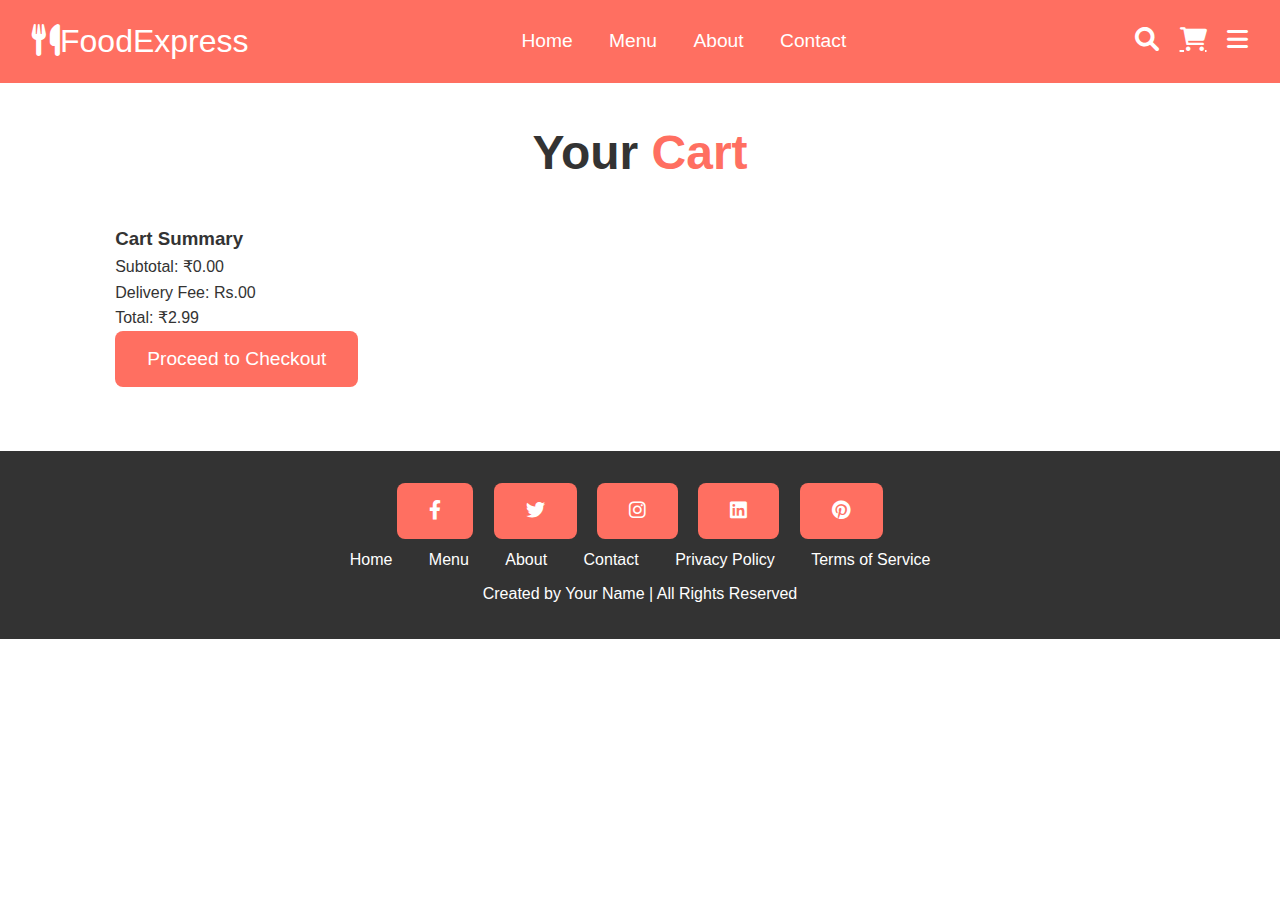
<file: cart.html>
<!DOCTYPE html>
<html lang="en">
<head>
    <meta charset="UTF-8">
    <meta name="viewport" content="width=device-width, initial-scale=1.0">
    <title>Your Cart - FoodExpress</title>
    <link rel="stylesheet" href="style.css">
    <link rel="stylesheet" href="responsive.css">
    <link rel="stylesheet" href="https://cdnjs.cloudflare.com/ajax/libs/font-awesome/6.0.0-beta3/css/all.min.css">
</head>
<body>
    <!-- Header Section -->
    <header>
        <a href="index.html" class="logo"><i class="fas fa-utensils"></i>FoodExpress</a>
        
        <nav class="navbar">
            <a href="index.html">Home</a>
            <a href="menu.html">Menu</a>
            <a href="about.html">About</a>
            <a href="contact.html">Contact</a>
        </nav>
        
        <div class="icons">
            <i class="fas fa-search" id="search-icon"></i>
            <a href="cart.html" class="fas fa-shopping-cart"></a>
            <i class="fas fa-bars" id="menu-bars"></i>
        </div>
        
        <div class="search-form">
            <input type="search" id="search-box" placeholder="Search here...">
            <label for="search-box" class="fas fa-search"></label>
        </div>
    </header>

    <!-- Cart Section -->
    <section class="cart">
        <h1 class="heading">Your <span>Cart</span></h1>
        
        <div class="cart-container">
            <div class="cart-items">
                <!-- Cart items will be dynamically inserted here -->
            </div>
            
            <div class="cart-summary">
                <h3>Cart Summary</h3>
                <div class="summary-details">
                    <p>Subtotal: <span class="cart-total">0.00</span></p>
                    <p>Delivery Fee: <span>Rs.00</span></p>
                    <p class="total">Total: <span class="grand-total">0.00</span></p>
                </div>
                <a href="checkout.html" class="btn checkout-btn">Proceed to Checkout</a>
            </div>
        </div>
    </section>

    <!-- Footer Section -->
    <section class="footer">
        <div class="share">
            <a href="#" class="btn"><i class="fab fa-facebook-f"></i></a>
            <a href="#" class="btn"><i class="fab fa-twitter"></i></a>
            <a href="#" class="btn"><i class="fab fa-instagram"></i></a>
            <a href="#" class="btn"><i class="fab fa-linkedin"></i></a>
            <a href="#" class="btn"><i class="fab fa-pinterest"></i></a>
        </div>
        
        <div class="links">
            <a href="index.html">Home</a>
            <a href="menu.html">Menu</a>
            <a href="about.html">About</a>
            <a href="contact.html">Contact</a>
            <a href="#">Privacy Policy</a>
            <a href="#">Terms of Service</a>
        </div>
        
        <div class="credit">
            Created by <span>Your Name</span> | All Rights Reserved
        </div>
    </section>

    <script src="script.js"></script>
    <script src="cart.js"></script>
</body>
</html>
</file>
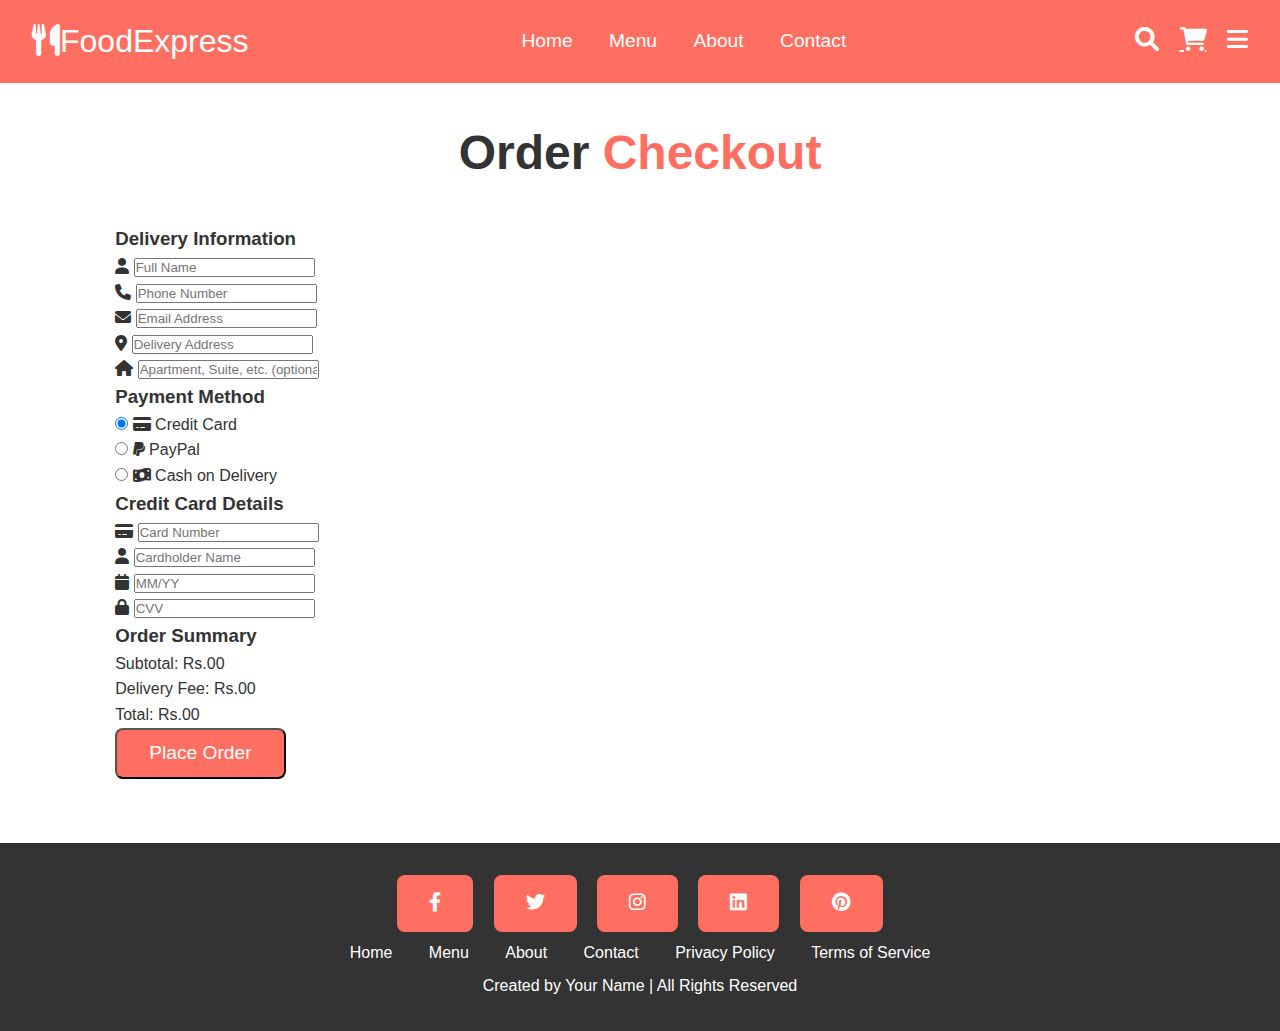
<file: checkout.html>
<!DOCTYPE html>
<html lang="en">
<head>
    <meta charset="UTF-8">
    <meta name="viewport" content="width=device-width, initial-scale=1.0">
    <title>Checkout - FoodExpress</title>
    <link rel="stylesheet" href="style.css">
    <link rel="stylesheet" href="responsive.css">
    <link rel="stylesheet" href="https://cdnjs.cloudflare.com/ajax/libs/font-awesome/6.0.0-beta3/css/all.min.css">
</head>
<body>
    <!-- Header Section -->
    <header>
        <a href="index.html" class="logo"><i class="fas fa-utensils"></i>FoodExpress</a>
        
        <nav class="navbar">
            <a href="index.html">Home</a>
            <a href="menu.html">Menu</a>
            <a href="about.html">About</a>
            <a href="contact.html">Contact</a>
        </nav>
        
        <div class="icons">
            <i class="fas fa-search" id="search-icon"></i>
            <a href="cart.html" class="fas fa-shopping-cart"></a>
            <i class="fas fa-bars" id="menu-bars"></i>
        </div>
        
        <div class="search-form">
            <input type="search" id="search-box" placeholder="Search here...">
            <label for="search-box" class="fas fa-search"></label>
        </div>
    </header>

    <!-- Checkout Section -->
    <section class="checkout">
        <h1 class="heading">Order <span>Checkout</span></h1>
        
        <div class="checkout-container">
            <form class="checkout-form">
                <h3>Delivery Information</h3>
                <div class="inputBox">
                    <span class="fas fa-user"></span>
                    <input type="text" placeholder="Full Name" required>
                </div>
                <div class="inputBox">
                    <span class="fas fa-phone"></span>
                    <input type="text" placeholder="Phone Number" required>
                </div>
                <div class="inputBox">
                    <span class="fas fa-envelope"></span>
                    <input type="email" placeholder="Email Address" required>
                </div>
                <div class="inputBox">
                    <span class="fas fa-map-marker-alt"></span>
                    <input type="text" placeholder="Delivery Address" required>
                </div>
                <div class="inputBox">
                    <span class="fas fa-home"></span>
                    <input type="text" placeholder="Apartment, Suite, etc. (optional)">
                </div>
                
                <h3>Payment Method</h3>
                <div class="payment-methods">
                    <div class="payment-option">
                        <input type="radio" id="credit-card" name="payment" value="credit-card" checked>
                        <label for="credit-card">
                            <i class="fas fa-credit-card"></i> Credit Card
                        </label>
                    </div>
                    <div class="payment-option">
                        <input type="radio" id="paypal" name="payment" value="paypal">
                        <label for="paypal">
                            <i class="fab fa-paypal"></i> PayPal
                        </label>
                    </div>
                    <div class="payment-option">
                        <input type="radio" id="cash" name="payment" value="cash">
                        <label for="cash">
                            <i class="fas fa-money-bill-wave"></i> Cash on Delivery
                        </label>
                    </div>
                </div>

                <!-- Credit Card Details (shown when credit card is selected) -->
                <div class="credit-card-details">
                    <h3>Credit Card Details</h3>
                    <div class="inputBox">
                        <span class="fas fa-credit-card"></span>
                        <input type="text" placeholder="Card Number" required>
                    </div>
                    <div class="inputBox">
                        <span class="fas fa-user"></span>
                        <input type="text" placeholder="Cardholder Name" required>
                    </div>
                    <div class="flex-container">
                        <div class="inputBox">
                            <span class="fas fa-calendar"></span>
                            <input type="text" placeholder="MM/YY" required>
                        </div>
                        <div class="inputBox">
                            <span class="fas fa-lock"></span>
                            <input type="text" placeholder="CVV" required>
                        </div>
                    </div>
                </div>

                <h3>Order Summary</h3>
                <div class="order-summary">
                    <div class="summary-item">
                        <span>Subtotal:</span>
                        <span class="subtotal">Rs.00</span>
                    </div>
                    <div class="summary-item">
                        <span>Delivery Fee:</span>
                        <span>Rs.00</span>
                    </div>
                    <div class="summary-item total">
                        <span>Total:</span>
                        <span class="grand-total">Rs.00</span>
                    </div>
                </div>

                <button type="submit" class="btn place-order-btn">Place Order</button>
            </form>
        </div>
    </section>

    <!-- Footer Section -->
    <section class="footer">
        <div class="share">
            <a href="#" class="btn"><i class="fab fa-facebook-f"></i></a>
            <a href="#" class="btn"><i class="fab fa-twitter"></i></a>
            <a href="#" class="btn"><i class="fab fa-instagram"></i></a>
            <a href="#" class="btn"><i class="fab fa-linkedin"></i></a>
            <a href="#" class="btn"><i class="fab fa-pinterest"></i></a>
        </div>
        
        <div class="links">
            <a href="index.html">Home</a>
            <a href="menu.html">Menu</a>
            <a href="about.html">About</a>
            <a href="contact.html">Contact</a>
            <a href="#">Privacy Policy</a>
            <a href="#">Terms of Service</a>
        </div>
        
        <div class="credit">
            Created by <span>Your Name</span> | All Rights Reserved
        </div>
    </section>

    <script src="script.js"></script>
    <script src="checkout.js"></script>
</body>
</html>
</file>
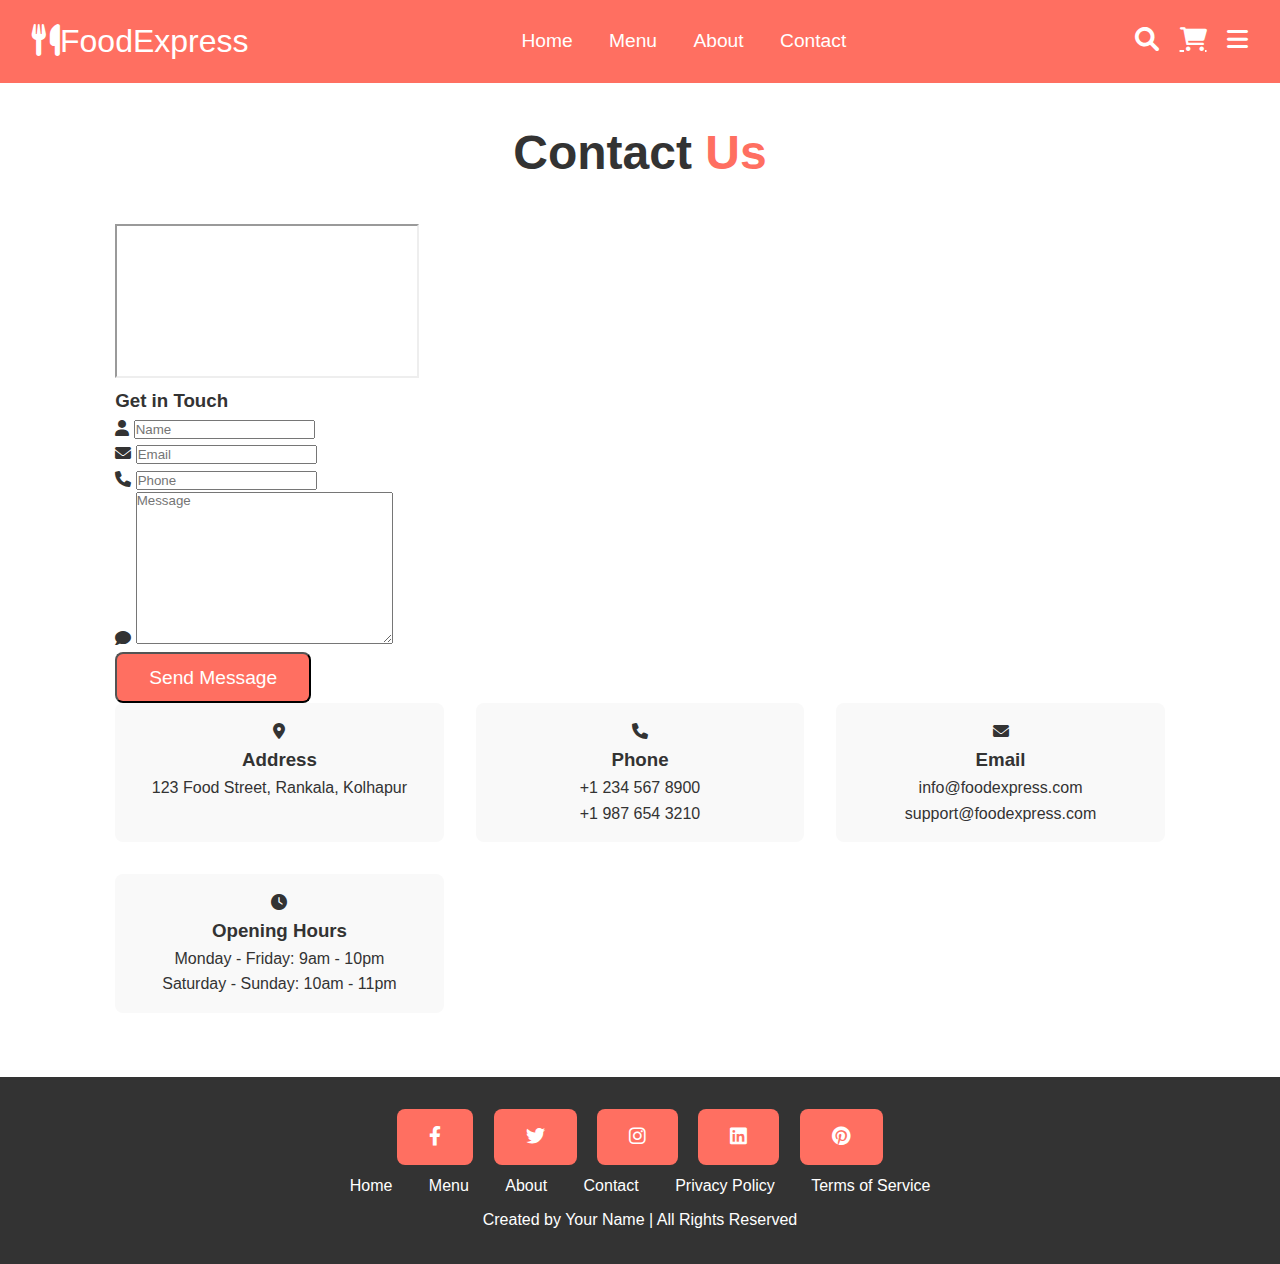
<file: contact.html>
<!DOCTYPE html>
<html lang="en">
<head>
    <meta charset="UTF-8">
    <meta name="viewport" content="width=device-width, initial-scale=1.0">
    <title>Contact Us - FoodExpress</title>
    <link rel="stylesheet" href="style.css">
    <link rel="stylesheet" href="responsive.css">
    <link rel="stylesheet" href="https://cdnjs.cloudflare.com/ajax/libs/font-awesome/6.0.0-beta3/css/all.min.css">
</head>
<body>
    <!-- Header Section -->
    <header>
        <a href="index.html" class="logo"><i class="fas fa-utensils"></i>FoodExpress</a>
        
        <nav class="navbar">
            <a href="index.html">Home</a>
            <a href="menu.html">Menu</a>
            <a href="about.html">About</a>
            <a href="contact.html" class="active">Contact</a>
        </nav>
        
        <div class="icons">
            <i class="fas fa-search" id="search-icon"></i>
            <a href="cart.html" class="fas fa-shopping-cart"></a>
            <i class="fas fa-bars" id="menu-bars"></i>
        </div>
        
        <div class="search-form">
            <input type="search" id="search-box" placeholder="Search here...">
            <label for="search-box" class="fas fa-search"></label>
        </div>
    </header>

    <!-- Contact Section -->
    <section class="contact">
        <h1 class="heading">Contact <span>Us</span></h1>
        
        <div class="row">
            <iframe class="map" src="" allowfullscreen="" loading="Kolhapur"></iframe>
            
            <form action="">
                <h3>Get in Touch</h3>
                <div class="inputBox">
                    <span class="fas fa-user"></span>
                    <input type="text" placeholder="Name" required>
                </div>
                <div class="inputBox">
                    <span class="fas fa-envelope"></span>
                    <input type="email" placeholder="Email" required>
                </div>
                <div class="inputBox">
                    <span class="fas fa-phone"></span>
                    <input type="number" placeholder="Phone">
                </div>
                <div class="inputBox">
                    <span class="fas fa-comment"></span>
                    <textarea placeholder="Message" cols="30" rows="10" required></textarea>
                </div>
                <input type="submit" value="Send Message" class="btn">
            </form>
        </div>
        
        <div class="box-container">
            <div class="box">
                <i class="fas fa-map-marker-alt"></i>
                <h3>Address</h3>
                <p>123 Food Street, Rankala, Kolhapur</p>
            </div>
            
            <div class="box">
                <i class="fas fa-phone"></i>
                <h3>Phone</h3>
                <p>+1 234 567 8900</p>
                <p>+1 987 654 3210</p>
            </div>
            
            <div class="box">
                <i class="fas fa-envelope"></i>
                <h3>Email</h3>
                <p>info@foodexpress.com</p>
                <p>support@foodexpress.com</p>
            </div>
            
            <div class="box">
                <i class="fas fa-clock"></i>
                <h3>Opening Hours</h3>
                <p>Monday - Friday: 9am - 10pm</p>
                <p>Saturday - Sunday: 10am - 11pm</p>
            </div>
        </div>
    </section>

    <!-- Footer Section -->
    <section class="footer">
        <div class="share">
            <a href="#" class="btn"><i class="fab fa-facebook-f"></i></a>
            <a href="#" class="btn"><i class="fab fa-twitter"></i></a>
            <a href="#" class="btn"><i class="fab fa-instagram"></i></a>
            <a href="#" class="btn"><i class="fab fa-linkedin"></i></a>
            <a href="#" class="btn"><i class="fab fa-pinterest"></i></a>
        </div>
        
        <div class="links">
            <a href="index.html">Home</a>
            <a href="menu.html">Menu</a>
            <a href="about.html">About</a>
            <a href="contact.html">Contact</a>
            <a href="#">Privacy Policy</a>
            <a href="#">Terms of Service</a>
        </div>
        
        <div class="credit">
            Created by <span>Your Name</span> | All Rights Reserved
        </div>
    </section>

    <script src="script.js"></script>
</body>
</html>
</file>
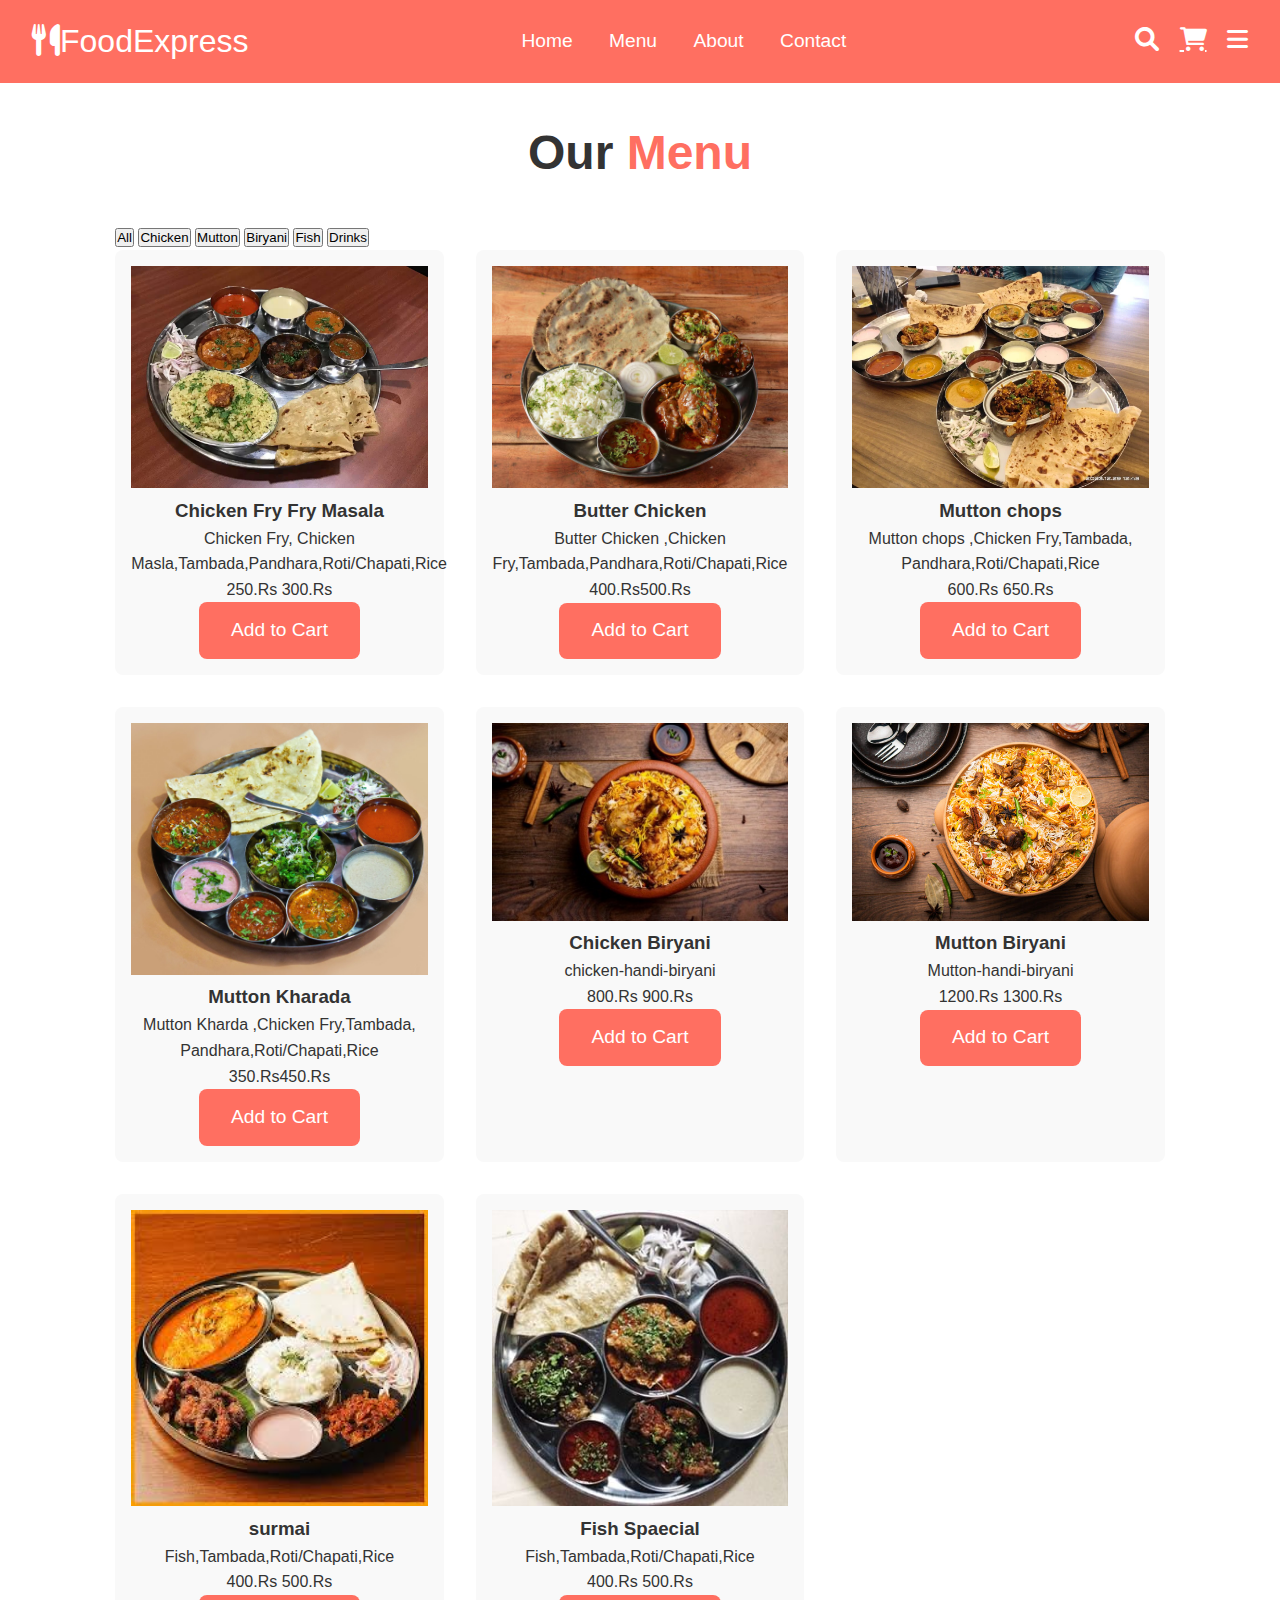
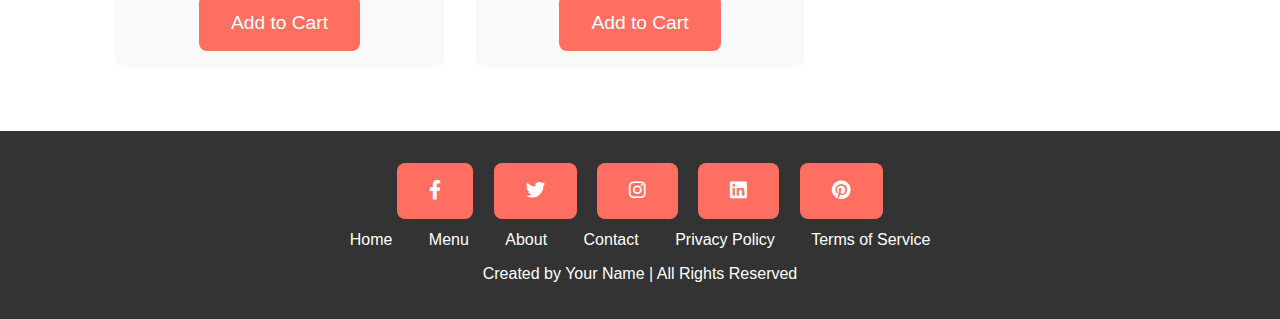
<file: menu.html>
<!DOCTYPE html>
<html lang="en">
<head>
    <meta charset="UTF-8">
    <meta name="viewport" content="width=device-width, initial-scale=1.0">
    <title>Our Menu - FoodExpress</title>
    <link rel="stylesheet" href="style.css">
    <link rel="stylesheet" href="responsive.css">
    <link rel="stylesheet" href="https://cdnjs.cloudflare.com/ajax/libs/font-awesome/6.0.0-beta3/css/all.min.css">
</head>
<body>
    <!-- Header Section -->
    <header>
        <a href="index.html" class="logo"><i class="fas fa-utensils"></i>FoodExpress</a>
        
        <nav class="navbar">
            <a href="index.html">Home</a>
            <a href="menu.html" class="active">Menu</a>
            <a href="about.html">About</a>
            <a href="contact.html">Contact</a>
        </nav>
        
        <div class="icons">
            <i class="fas fa-search" id="search-icon"></i>
            <a href="cart.html" class="fas fa-shopping-cart"></a>
            <i class="fas fa-bars" id="menu-bars"></i>
        </div>
        
        <div class="search-form">
            <input type="search" id="search-box" placeholder="Search here...">
            <label for="search-box" class="fas fa-search"></label>
        </div>
    </header>

    <!-- Menu Section -->
    <section class="menu" id="menu">
        <h1 class="heading">Our <span>Menu</span></h1>
        
        <div class="menu-filter">
            <button class="filter-btn active" data-filter="all">All</button>
            <button class="filter-btn" data-filter="Chicken">Chicken</button>
            <button class="filter-btn" data-filter="Mutton">Mutton</button>
            <button class="filter-btn" data-filter="Biryani">Biryani</button>
            <button class="filter-btn" data-filter="Fish">Fish</button>
            <button class="filter-btn" data-filter="Drinks">Drinks</button>
        </div>
        
        <div class="box-container">
            <!-- Chicken -->
            <div class="box" data-category="Chicken">
                <div class="image">
                    <img src="chicken FryMasala.avif" alt="Chicken Fry Fry Masala">
                </div>
                <div class="content">
                    <h3>Chicken Fry Fry Masala</h3>
                    <p>Chicken Fry, Chicken Masla,Tambada,Pandhara,Roti/Chapati,Rice</p>
                    <div class="price">250.Rs <span>300.Rs</span></div>
                    <a href="#" class="btn add-to-cart" data-name="Chicken Fry Fry Masala" data-price="250.Rs">Add to Cart</a>
                </div>
            </div>
            
            <div class="box" data-category="Chicken">
                <div class="image">
                    <img src="butterChicken.avif" alt="butterChicken">
                </div>
                <div class="content">
                    <h3>Butter Chicken</h3>
                    <p>Butter Chicken ,Chicken Fry,Tambada,Pandhara,Roti/Chapati,Rice</p>
                    <div class="price">400.Rs<span>500.Rs</span></div>
                    <a href="#" class="btn add-to-cart" data-name="Butter Chicken" data-price="500.Rs">Add to Cart</a>
                </div>
            </div>
            
            <!-- Mutton -->
            <div class="box" data-category="Mutton">
                <div class="image">
                    <img src="Chopss.webp" alt="Mutton chop">
                </div>
                <div class="content">
                    <h3>Mutton chops</h3>
                    <p>Mutton chops ,Chicken Fry,Tambada, Pandhara,Roti/Chapati,Rice</p>
                    <div class="price">600.Rs <span>650.Rs</span></div>
                    <a href="#" class="btn add-to-cart" data-name="Mutton chop" data-price="600.Rs">Add to Cart</a>
                </div>
            </div>
            
            <div class="box" data-category="Mutton">
                <div class="image">
                    <img src="Mutton Khardaa.jpg" alt="Mutton Kharada">
                </div>
                <div class="content">
                    <h3>Mutton Kharada</h3>
                    <p>Mutton Kharda ,Chicken Fry,Tambada, Pandhara,Roti/Chapati,Rice</p>
                    <div class="price">350.Rs<span>450.Rs</span></div>
                    <a href="#" class="btn add-to-cart" data-name="Mutton Kharada" data-price="450.Rs">Add to Cart</a>
                </div>
            </div>
            
            <!-- Biryani-->
            <div class="box" data-category="Biryani">
                <div class="image">
                    <img src="chicken-handi-biryani.jpg" alt="chicken-handi-biryani">
                </div>
                <div class="content">
                    <h3>Chicken Biryani</h3>
                    <p>chicken-handi-biryani</p>
                    <div class="price">800.Rs <span>900.Rs</span></div>
                    <a href="#" class="btn add-to-cart" data-name="chicken-handi-biryani" data-price="900.Rs">Add to Cart</a>
                </div>
            </div>

            <div class="box" data-category="Biryani">
                <div class="image">
                    <img src="MuttonBiryani.jpg" alt="Mutton handi Biryani">
                </div>
                <div class="content">
                    <h3>Mutton Biryani</h3>
                    <p>Mutton-handi-biryani</p>
                    <div class="price">1200.Rs <span>1300.Rs</span></div>
                    <a href="#" class="btn add-to-cart" data-name="Mutton handi Biryani" data-price="1300.Rs">Add to Cart</a>
                </div>
            </div>

            
            <!-- Desserts -->
            <div class="box" data-category="Fish">
                <div class="image">
                    <img src="surmai.jpg" alt="Surmai Fish">
                </div>
                <div class="content">
                    <h3>surmai</h3>
                    <p>Fish,Tambada,Roti/Chapati,Rice</p>
                    <div class="price">400.Rs <span>500.Rs</span></div>
                    <a href="#" class="btn add-to-cart" data-name="Surmai Fish" data-price="500.Rs">Add to Cart</a>
                </div>
            </div>
            <div class="box" data-category="Fish">
                <div class="image">
                    <img src="Special.jpg" alt="Special Fish">
                </div>
                <div class="content">
                    <h3>Fish Spaecial</h3>
                    <p>Fish,Tambada,Roti/Chapati,Rice</p>
                    <div class="price">400.Rs <span>500.Rs</span></div>
                    <a href="#" class="btn add-to-cart" data-name="Surmai Fish" data-price="500.Rs">Add to Cart</a>
                </div>
            </div>
            
            <!-- Drinks -->
            <!-- <div class="box" data-category="drink">
                <div class="image">
                    <img src="images/menu-drink-1.jpg" alt="Fresh Lemonade">
                </div>
                <div class="content">
                    <h3>Fresh Lemonade</h3>
                    <p>Homemade lemonade with mint</p>
                    <div class="price">100.Rs<span>200.Rs</span></div>
                    <a href="#" class="btn add-to-cart" data-name="Fresh Lemonade" data-price="200.rs">Add to Cart</a>
                </div>
            </div>
        </div> -->
    </section>

    <!-- Footer Section -->
    <section class="footer">
        <div class="share">
            <a href="#" class="btn"><i class="fab fa-facebook-f"></i></a>
            <a href="#" class="btn"><i class="fab fa-twitter"></i></a>
            <a href="#" class="btn"><i class="fab fa-instagram"></i></a>
            <a href="#" class="btn"><i class="fab fa-linkedin"></i></a>
            <a href="#" class="btn"><i class="fab fa-pinterest"></i></a>
        </div>
        
        <div class="links">
            <a href="index.html">Home</a>
            <a href="menu.html">Menu</a>
            <a href="about.html">About</a>
            <a href="contact.html">Contact</a>
            <a href="#">Privacy Policy</a>
            <a href="#">Terms of Service</a>
        </div>
        
        <div class="credit">
            Created by <span>Your Name</span> | All Rights Reserved
        </div>
    </section>

    <script src="script.js"></script>
    <script src="menu.js"></script>
</body>
</html>
</file>
<file: responsive.css>
/* Responsive Styles */
@media (max-width: 991px) {
    html {
        font-size: 90%;
    }
}

@media (max-width: 768px) {
    header {
        flex-wrap: wrap;
    }
    header .navbar {
        display: none;
    }
    header .navbar.active {
        display: block;
        width: 100%;
        background: #ff6f61;
    }
}

@media (max-width: 450px) {
    html {
        font-size: 80%;
    }
}
</file>
<file: style.css>
/* Basic Reset */
* {
    margin: 0;
    padding: 0;
    box-sizing: border-box;
    font-family: 'Poppins', sans-serif;
}

/* Body */
body {
    line-height: 1.6;
    background: #fff;
    color: #333;
}

/* Header */
header {
    background: #ff6f61;
    padding: 1rem 2rem;
    display: flex;
    justify-content: space-between;
    align-items: center;
    position: sticky;
    top: 0;
    z-index: 1000;
}

header .logo {
    font-size: 2rem;
    color: #fff;
    text-decoration: none;
}

header .navbar a {
    color: #fff;
    margin: 0 1rem;
    text-decoration: none;
    font-size: 1.2rem;
}

header .icons i,
header .icons a {
    color: #fff;
    font-size: 1.5rem;
    margin-left: 1rem;
    cursor: pointer;
}

/* Search form */
.search-form {
    position: absolute;
    top: 100%;
    right: 2rem;
    background: #fff;
    padding: 1rem;
    display: none;
}

.search-form.active {
    display: block;
}

.search-form input {
    padding: .5rem;
    border: 1px solid #ddd;
}

/* Sections */
section {
    padding: 2rem 9%;
}

.heading {
    text-align: center;
    font-size: 3rem;
    margin-bottom: 2rem;
}

.heading span {
    color: #ff6f61;
}

/* Home Section */
.home {
    display: flex;
    align-items: center;
    justify-content: center;
    gap: 2rem;
    background: #fff8f5;
}

.home .content h3 {
    font-size: 3rem;
}

.home .content p {
    font-size: 1.2rem;
    margin: 1rem 0;
}

/* Buttons */
.btn {
    display: inline-block;
    padding: .8rem 2rem;
    background: #ff6f61;
    color: #fff;
    border-radius: .5rem;
    font-size: 1.2rem;
    cursor: pointer;
    text-decoration: none;
}

/* Menu & Popular */
.box-container {
    display: grid;
    grid-template-columns: repeat(auto-fit, minmax(250px, 1fr));
    gap: 2rem;
}

.box {
    background: #f9f9f9;
    padding: 1rem;
    border-radius: .5rem;
    text-align: center;
}

.box img {
    width: 100%;
    height: auto;
}

/* Footer */
.footer {
    background: #333;
    color: #fff;
    text-align: center;
    padding: 2rem 1rem;
    margin-top: 2rem;
}

.footer .btn {
    margin: 0 .5rem;
}

.footer .links a {
    display: inline-block;
    margin: .5rem 1rem;
    color: #fff;
    text-decoration: none;
}
</file>
